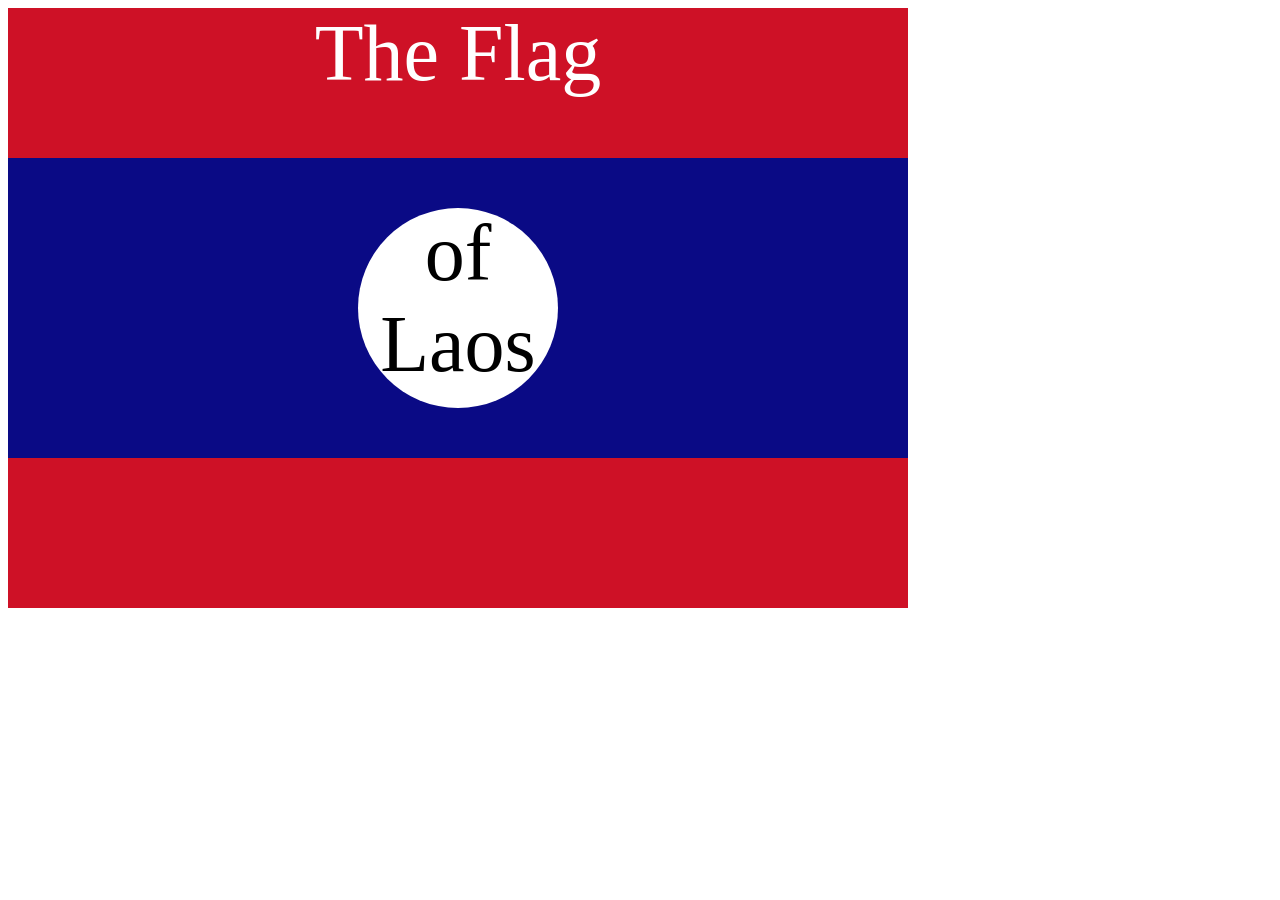
<file: Full stack development/7.3 CSS Flag Project/index.html>
<!DOCTYPE html>
<html lang="en">

<head>
  <meta charset="UTF-8">
  <title>CSS Flag Project</title>
  <style>
    /* Write your CSS Code here */
    .flag{
      width: 900px;
      height: 600px;
      position: relative;
      background-color: #CE1126;
     

    }

    .flag > div{
      background-color:rgb(10, 10, 133);
      height: 300px;
      width: 100%;
      position: absolute;
      top: 150px;
    }

    .flag > div > div{
      background-color:white;
       position: absolute;
       height:200px;
       width:200px;
       border-radius:50%;
        top: 50px;
      left: 350px;
    }
    .flag>div div p{
      color: black;
    }

   p {
      font-size: 5rem;
      color: white;
      text-align: center;
      padding: 0;
      margin: 0;
   }
  </style>
</head>

<!-- 
  IMPORTANT! Do not change any HTML
Don't add any classes/ids/elements 
Use what you know about combining selectors 
and CSS specificity instead.
Hint 1: The flag is 900px by 600px and the circle is 200px by 200px.
Hint 2: You can use CSS inspection to get the colors from
https://appbrewery.github.io/flag-of-laos/
-->

<body>
  <div class="flag">
    <p>The Flag</p>
    <div>
      <div>
        <p>of Laos</p>
      </div>
    </div>
  </div>
</body>

</html>
</file>
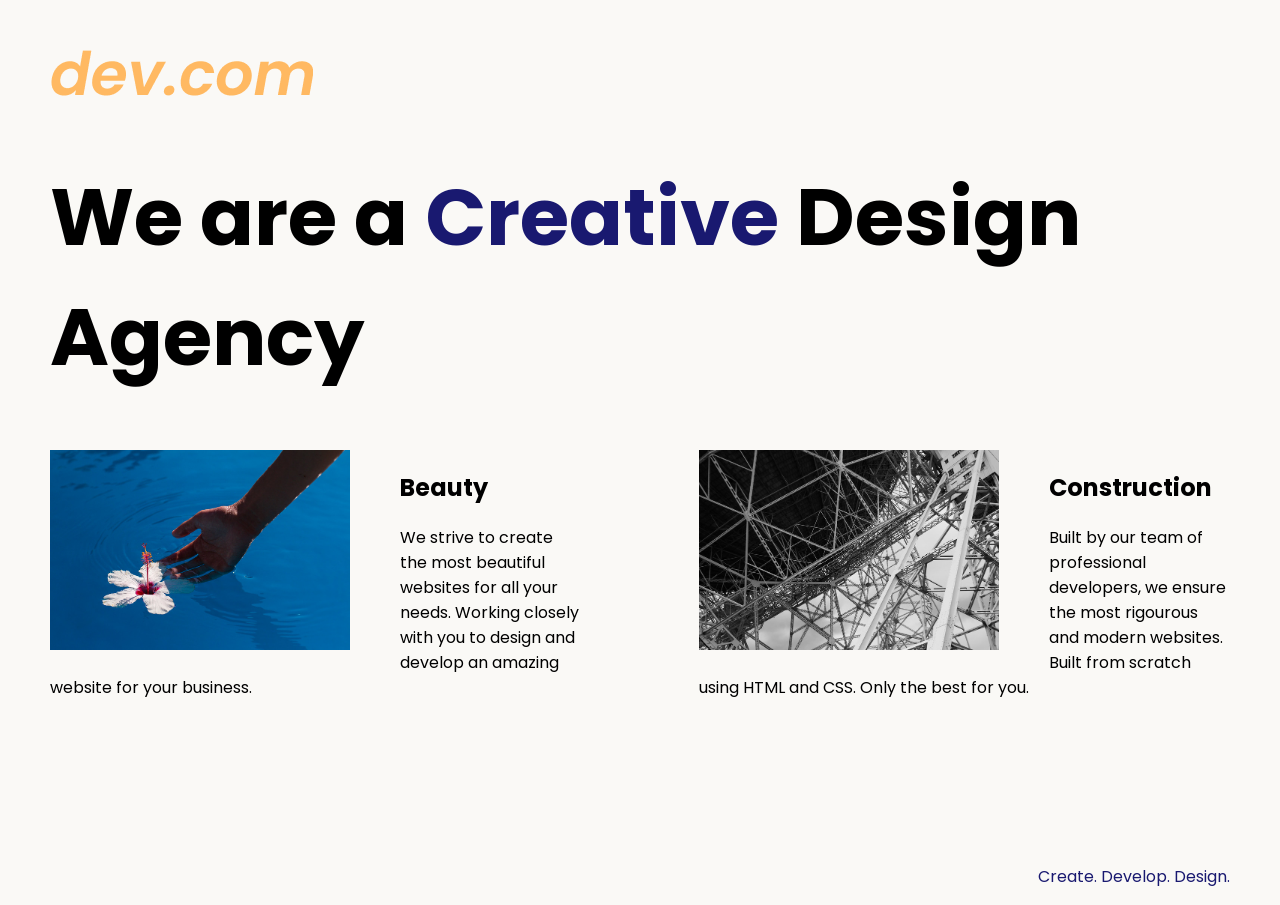
<file: Full stack development/8.4 Web Design Agency Project/index.html>
<!DOCTYPE html>
<html lang="en">

<head>
  <meta charset="UTF-8">
  <meta name="viewport" content="width=device-width, initial-scale=1.0">
  <title>Agency</title>
  <link rel="stylesheet" href="./style.css">
  <link rel="preconnect" href="https://fonts.googleapis.com">
  <link rel="preconnect" href="https://fonts.gstatic.com" crossorigin>
  <link href="https://fonts.googleapis.com/css2?family=Poppins:wght@400;700&display=swap" rel="stylesheet">
</head>

<body>
  <div class="main">
    <img class="logo" src="./assets/images/logo.png" alt="logo">
    <h1>We are a <span class="creative">Creative</span> Design Agency</h1>
    <div class="left card"><img class="tile-image" src="./assets/images/beautiful.jpg" alt="hand and flower in water">
      <h2 class="card-title">Beauty</h2>
      <p class="card-text">We strive to create the most beautiful websites for all your needs. Working closely with you
        to
        design and
        develop an amazing website for your business.</p>
    </div>

    <div class="right card"><img class="tile-image" src="./assets/images/construction.jpg" alt="metal structure">
      <h2 class="card-title">Construction</h2>
      <p>Built by our team of professional developers, we ensure the most rigourous and modern websites. Built from
        scratch using HTML and CSS. Only the best for you.</p>
    </div>

  </div>
  <footer>
    <p>Create. Develop. Design.</p>
  </footer>
</body>

</html>
</file>
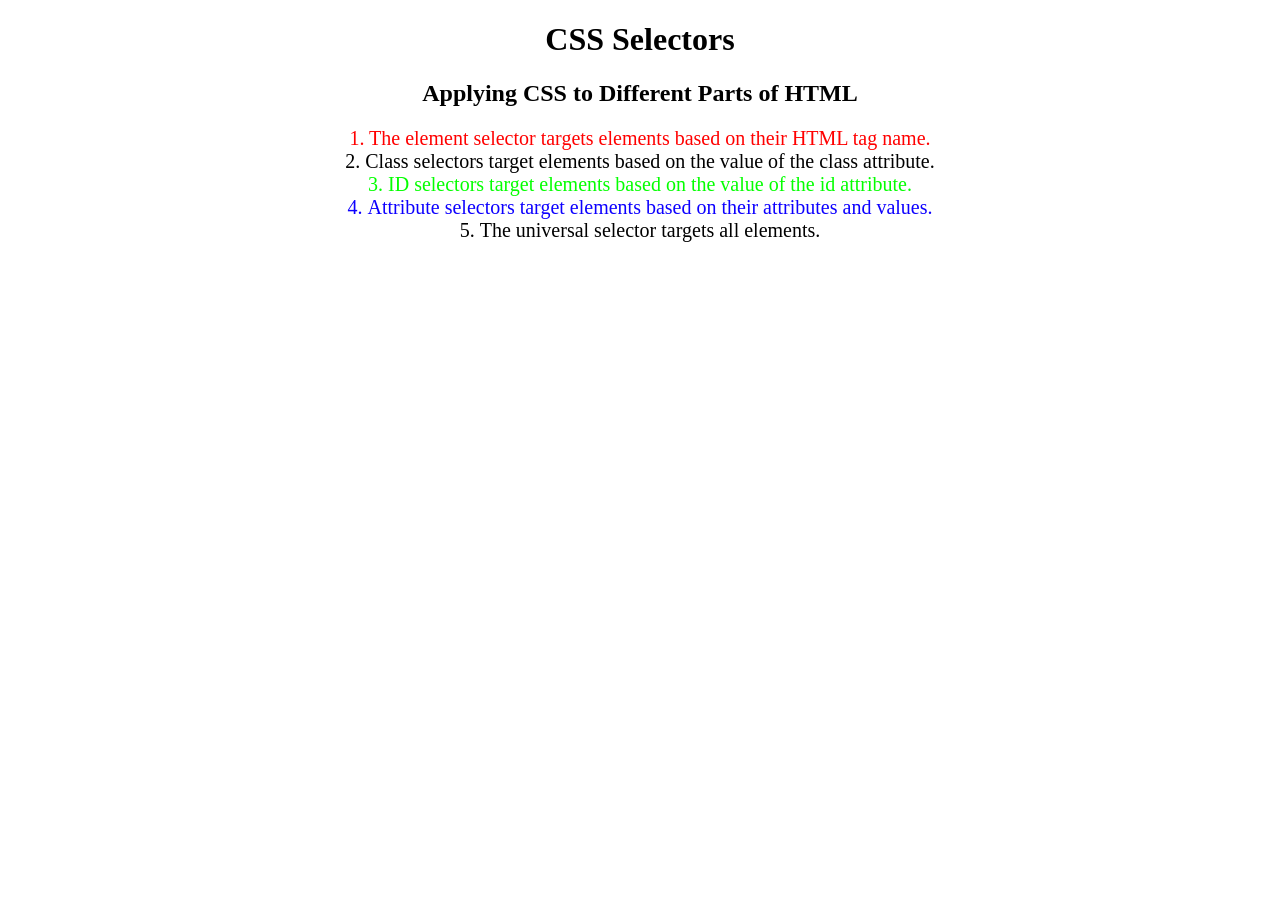
<file: Full stack development/CSS Selector/index.html>
<!DOCTYPE html>
<html lang="en">

<head>
  <meta charset="UTF-8">
  <title>CSS Selectors</title>
  <link rel="stylesheet" href="./style.css" />
</head>

<body>
  <h1>CSS Selectors</h1>
  <h2>Applying CSS to Different Parts of HTML</h2>
  <!-- TODO 1: Set the CSS for all paragraph tags to "color: red" -->
  <p class="note">1. The element selector targets elements based on their HTML tag name.</p>

  <ol>
    <!-- TODO 2: Set the CSS for all elements with a class of "note" to "font-size: 20px" -->
    <li class="note" value="2">Class selectors target elements based on the value of the class attribute.</li>

    <!-- TODO 3: Set the CSS for the element with an id of "id-selector-demo" to "color: green" -->
    <li class="note" id="id-selector-demo" value="3">ID selectors target elements based on the value of the id
      attribute.</li>

    <!-- TODO 4: Set the CSS for the li elements that have the "value" attribute set to "4" to have "color: blue" -->
    <li class="note" value="4">Attribute selectors target elements based on their attributes and values.</li>

    <!-- TODO 5: Set all elements to have "text-align: center" -->
    <li class="note" value="5">The universal selector targets all elements.</li>
  </ol>
</body>

</html>
</file>
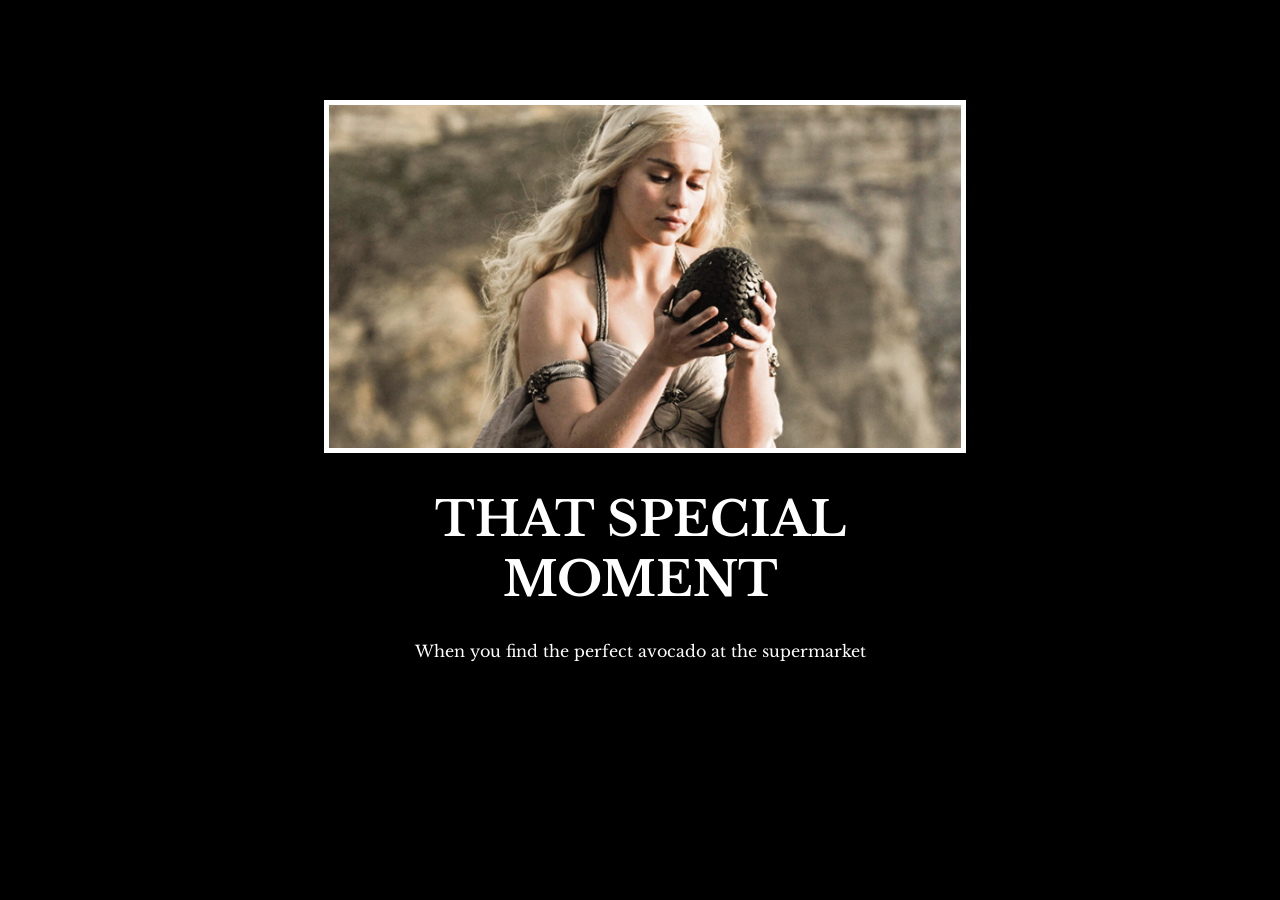
<file: Full stack development/Motivational Poster Website/index.html>
<!DOCTYPE html>
<html lang="en">
<head>
  
  <title>Motivation Meme</title>
  <link rel="Stylesheet" href="./style.css">
    <link rel="preconnect" href="https://fonts.googleapis.com">
  <link rel="preconnect" href="https://fonts.gstatic.com" crossorigin>
  <link href="https://fonts.googleapis.com/css2?family=Libre+Baskerville&display=swap" rel="stylesheet">
</head>
<body>
   <div class="img">
    <img class="motivation" src="./assets/images/daenerys.jpeg" src="daenerys with egg" />
    <h1>That Special Moment</h1>
    <p>When you find the perfect avocado at the supermarket</p>
  </div>
</body>
</html>
<!-- 
  TODO: Create a motivational post website.
Style it how ever you like. 
Look at the goal image for inspiration.
But it must have the following features:
1. The main h1 text should be using the Regular Libre Baskerville Font from Google Fonts:
  https://fonts.google.com/specimen/Libre+Baskerville
2. The text should be white and background black.
3. Add your own image into the images folder inside assets. It should have a 5px white border.
4. The text should be center aligned.
5. Create a div to contain the h1, p and img elements. Adjust the margins so that the image and text are centered on the page. 
  Hint: You horizontally center a div by giving it a width of 50% and a margin-left of 25%.
  Hint: Set the image to have a width of 100% so it fills the div. 
6. Read about the text-transform property on MDN docs to make the h1 uppercase with CSS.
  https://developer.mozilla.org/en-US/docs/Web/CSS/text-transform 
-->
</file>
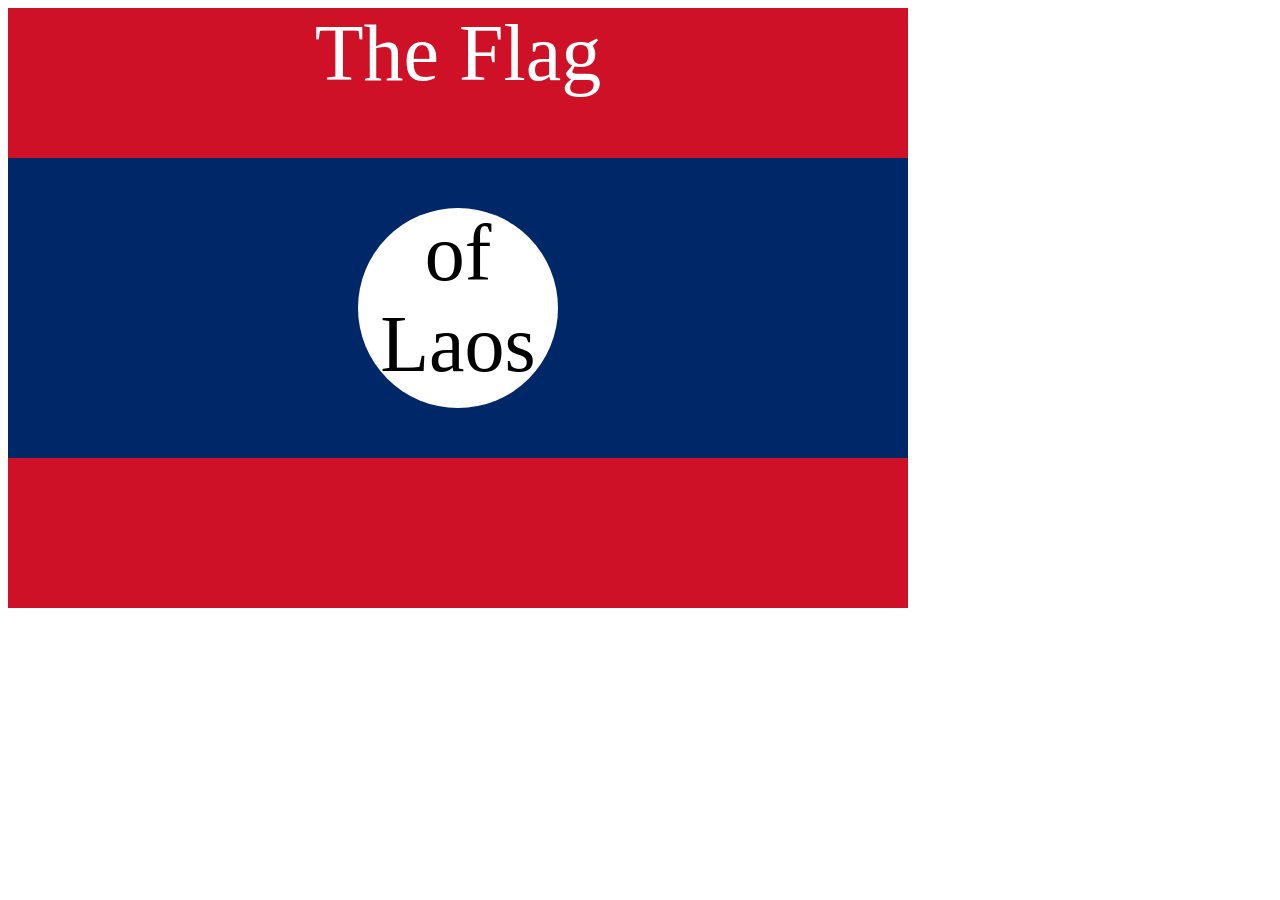
<file: Full stack development/7.3 CSS Flag Project/solution.html>
<!DOCTYPE html>
<html lang="en">

<head>
  <meta charset="UTF-8">
  <title>CSS Flag Project</title>
  <style>
    .flag {
      width: 900px;
      height: 600px;
      position: relative;
      background-color: #CE1126;

    }

    .flag > div {
      background-color: #002868;
      height: 300px;
      width: 100%;
      position: absolute;
      top: 150px;
    }

    .flag > div > div {
      background-color: white;
      position: absolute;

      height: 200px;
      width: 200px;
      border-radius: 50%;
      top: 50px;
      left: 350px;
    }

    p {
      font-size: 5rem;
      color: white;
      text-align: center;
      padding: 0;
      margin: 0;
    }

    .flag>div div p {
      color: black;
    }
  </style>
</head>

<body>
  <div class="flag">
    <p>The Flag</p>
    <div>
      <div>
        <p>of Laos</p>
      </div>
    </div>
  </div>
</body>

</html>
</file>
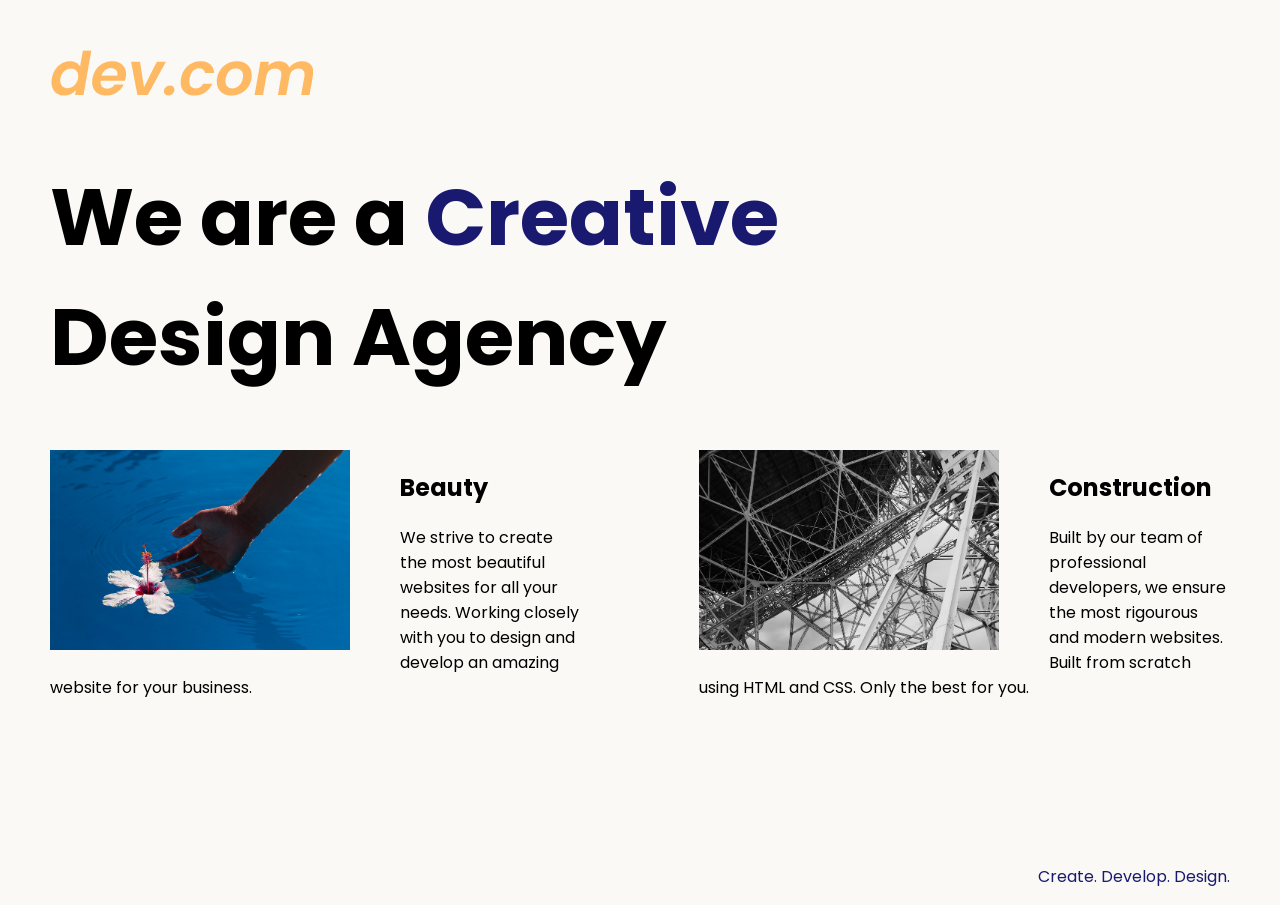
<file: Full stack development/8.4 Web Design Agency Project/solution.html>
<!DOCTYPE html>
<html lang="en">

<head>
  <meta charset="UTF-8">
  <meta name="viewport" content="width=device-width, initial-scale=1.0">
  <title>Agency</title>
  <link rel="stylesheet" href="./solution.css">
  <link rel="preconnect" href="https://fonts.googleapis.com">
  <link rel="preconnect" href="https://fonts.gstatic.com" crossorigin>
  <link href="https://fonts.googleapis.com/css2?family=Poppins:wght@400;700&display=swap" rel="stylesheet">
</head>

<body>
  <div class="main">
    <img class="logo" src="./assets/images/logo.png" alt="logo">
    <h1>We are a <span class="creative">Creative</span> <br />Design Agency</h1>
    <div class="left card"><img class="tile-image" src="./assets/images/beautiful.jpg" alt="hand and flower in water">
      <h2 class="card-title">Beauty</h2>
      <p class="card-text">We strive to create the most beautiful websites for all your needs. Working closely with you
        to
        design and
        develop an amazing website for your business.</p>
    </div>

    <div class="right card"><img class="tile-image" src="./assets/images/construction.jpg" alt="metal structure">
      <h2 class="card-title">Construction</h2>
      <p>Built by our team of professional developers, we ensure the most rigourous and modern websites. Built from
        scratch using HTML and CSS. Only the best for you.</p>
    </div>

  </div>
  <footer>
    <p>Create. Develop. Design.</p>
  </footer>
</body>

</html>
</file>
<file: Full stack development/8.4 Web Design Agency Project/style.css>
body {
  font-family: "Poppins", sans-serif;
  margin: 50px 50px 0 50px;
  background-color: #faf9f6;
  display: flex;
  flex-direction: column;
  min-height: 95vh;
}
.main {
  flex: 1;

}

h1 {
  font-size: 5rem;
}

footer {
  text-align: right;
  color: midnightblue;
}

.tile-image {
  height: 200px;
  float: left;
  margin-right: 50px;
}

.card {
  width: 45%;
}

.left {
  float: left;
}

.right {
  float: right;
}

.creative {
  color: midnightblue;
}


@media (max-width: 680px) {
  .logo {
    width: 100px;
  }

  h1 {
    font-size: 3.5rem;
    text-align: center;
  }

  .card {
    width: 100%;
    display: block;
    margin-bottom: 30px;
    text-align: justify;
  }

  .card img {
    margin-bottom: 10px;
    width: 100%;
    display: inline;
    object-fit: cover;
  }
}
</file>
<file: Full stack development/CSS Selector/style.css>
ol  {
  margin-left: -40px;
  margin-top: -20px;
  list-style-position: inside;
}
.note{
 
  font-size: 20px;
}
#id-selector-demo{

  color: rgb(4, 255, 0);
}
p{
  color: rgb(255, 0, 0);
}
li[value="4"]{
    color: rgb(13, 0, 255);
}
*{
  text-align: center;
}
/* Write your CSS below, don't change the rules above. */
</file>
<file: Full stack development/Motivational Poster Website/style.css>
body {
  background-color: black;
}
h1 {
  text-transform: uppercase;
  font-size: 3rem;
}

.img {
  width: 50%;
  margin-left: 25%;
  margin-top: 100px;
  color: white;
  font-family: "Libre Baskerville", serif;
  text-align: center;
}

.motivation{
  border: 5px solid white;
  width: 100%;
}
</file>
<file: Full stack development/8.4 Web Design Agency Project/solution.css>
body {
  font-family: "Poppins", sans-serif;
  margin: 50px 50px 0 50px;
  background-color: #faf9f6;
  display: flex;
  flex-direction: column;
  min-height: 95vh;
}
.main {
  flex: 1;
}

h1 {
  font-size: 5rem;
}

footer {
  text-align: right;
  color: midnightblue;
}

.tile-image {
  height: 200px;
  float: left;
  margin-right: 50px;
}

.card {
  width: 45%;
}

.left {
  float: left;
}

.right {
  float: right;
}

.creative {
  color: midnightblue;
}

@media (max-width: 680px) {
  .logo {
    width: 100px;
  }

  h1 {
    font-size: 3.5rem;
    text-align: center;
  }

  .card {
    width: 100%;
    display: block;
    margin-bottom: 30px;
    text-align: justify;
  }

  .card img {
    margin-bottom: 10px;
    width: 100%;
    display: inline;
    object-fit: cover;
  }
}
</file>
